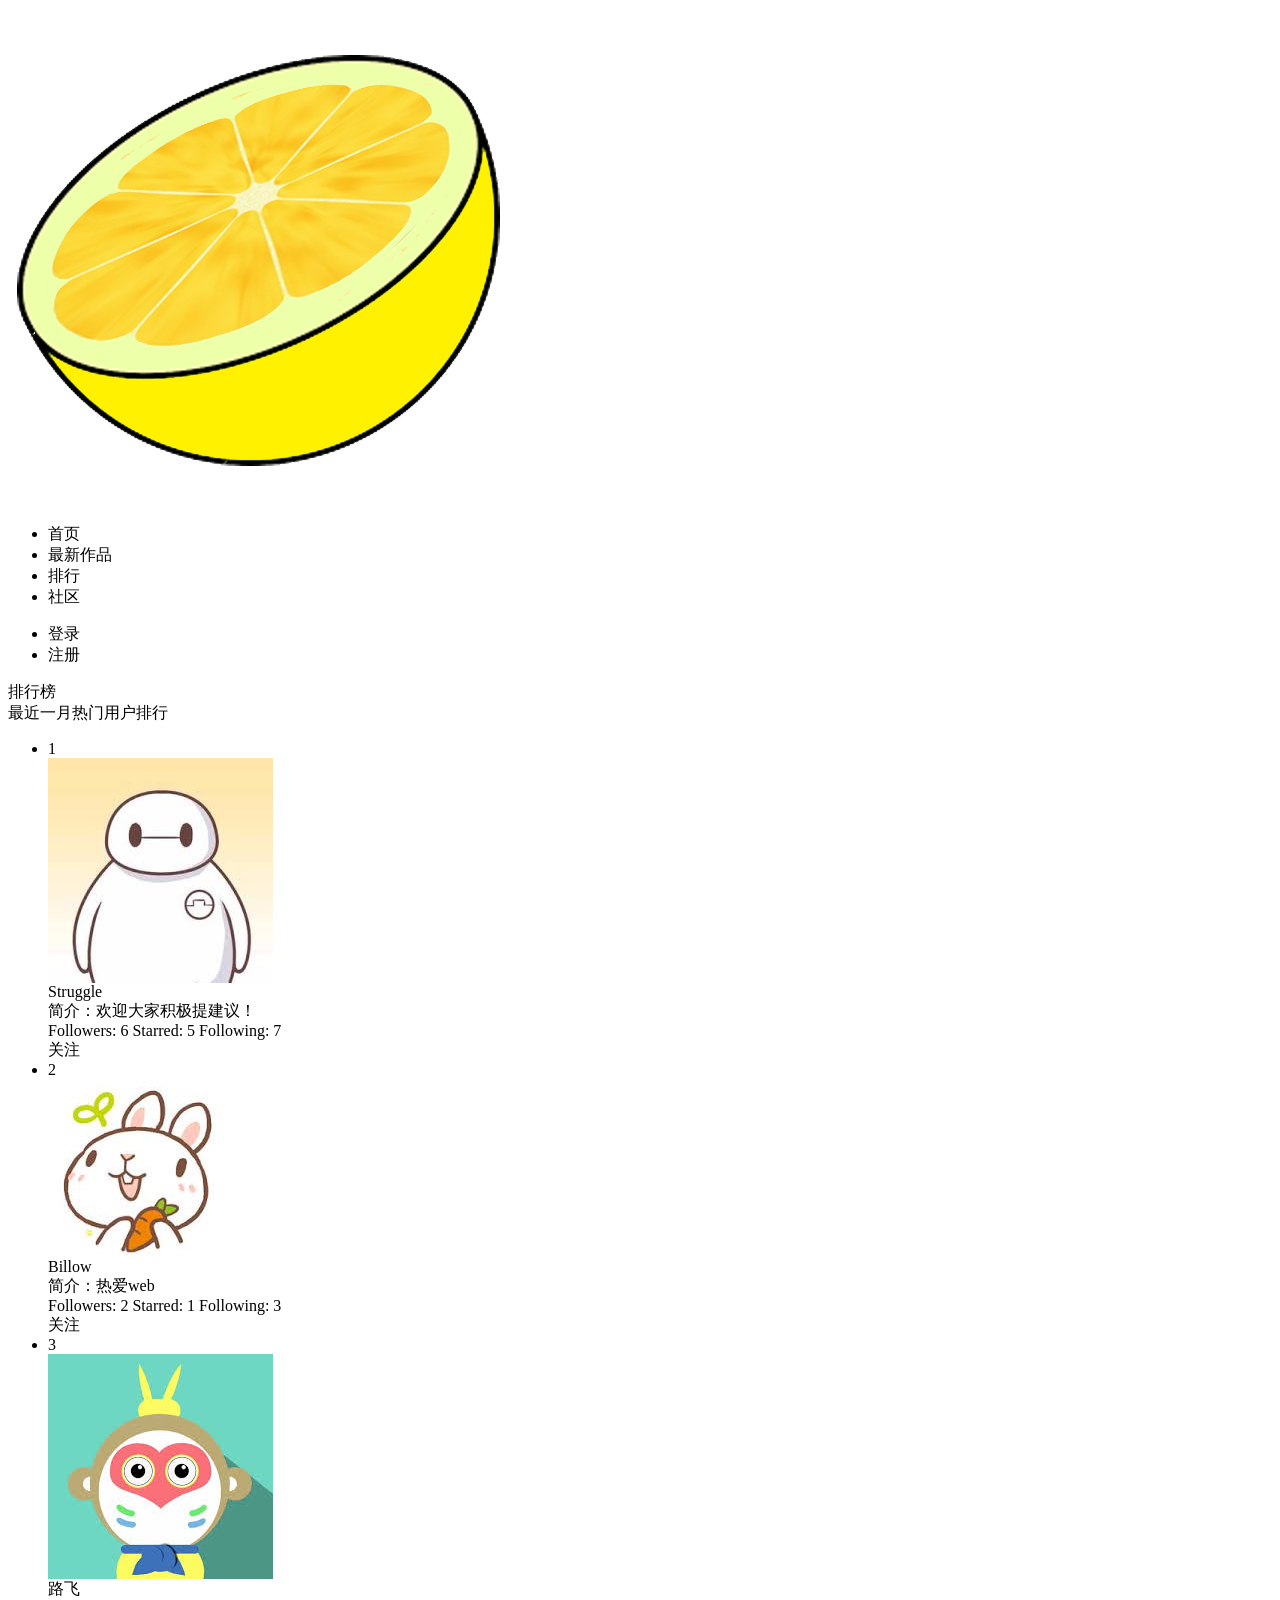
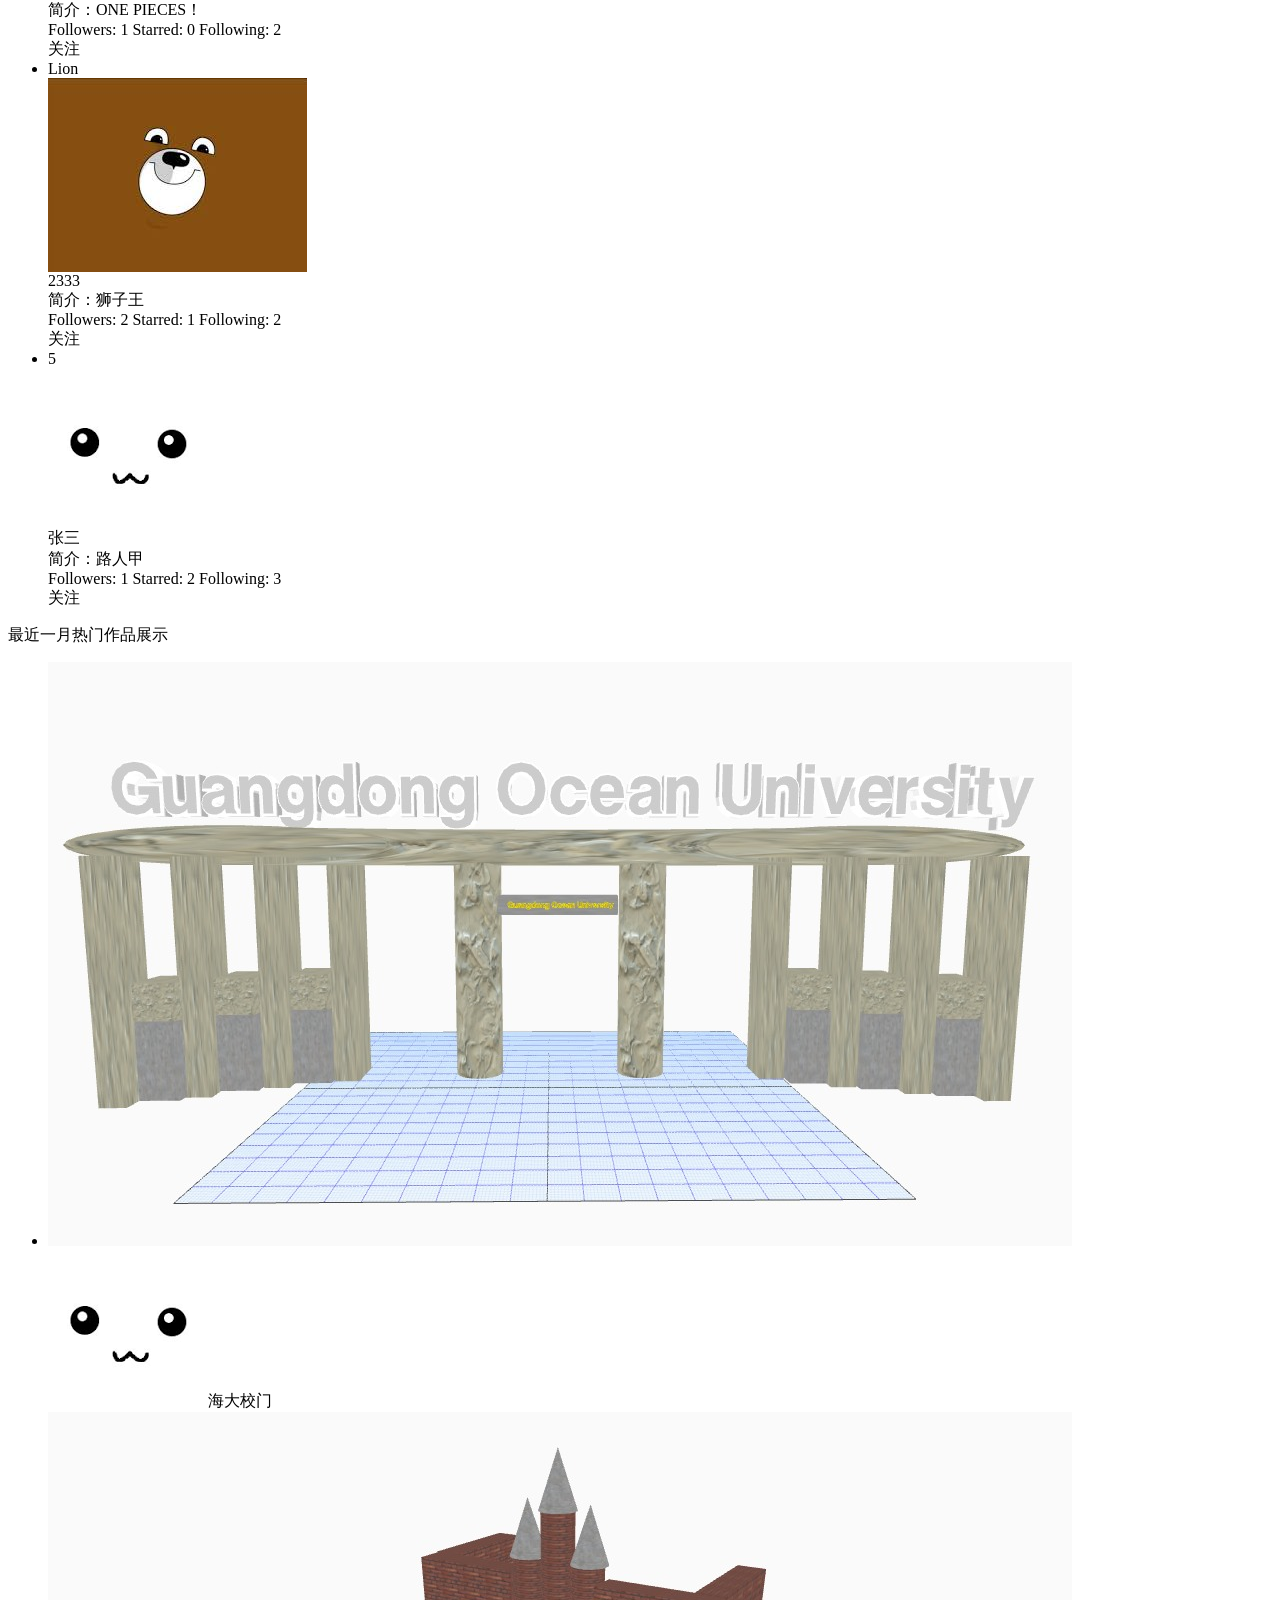
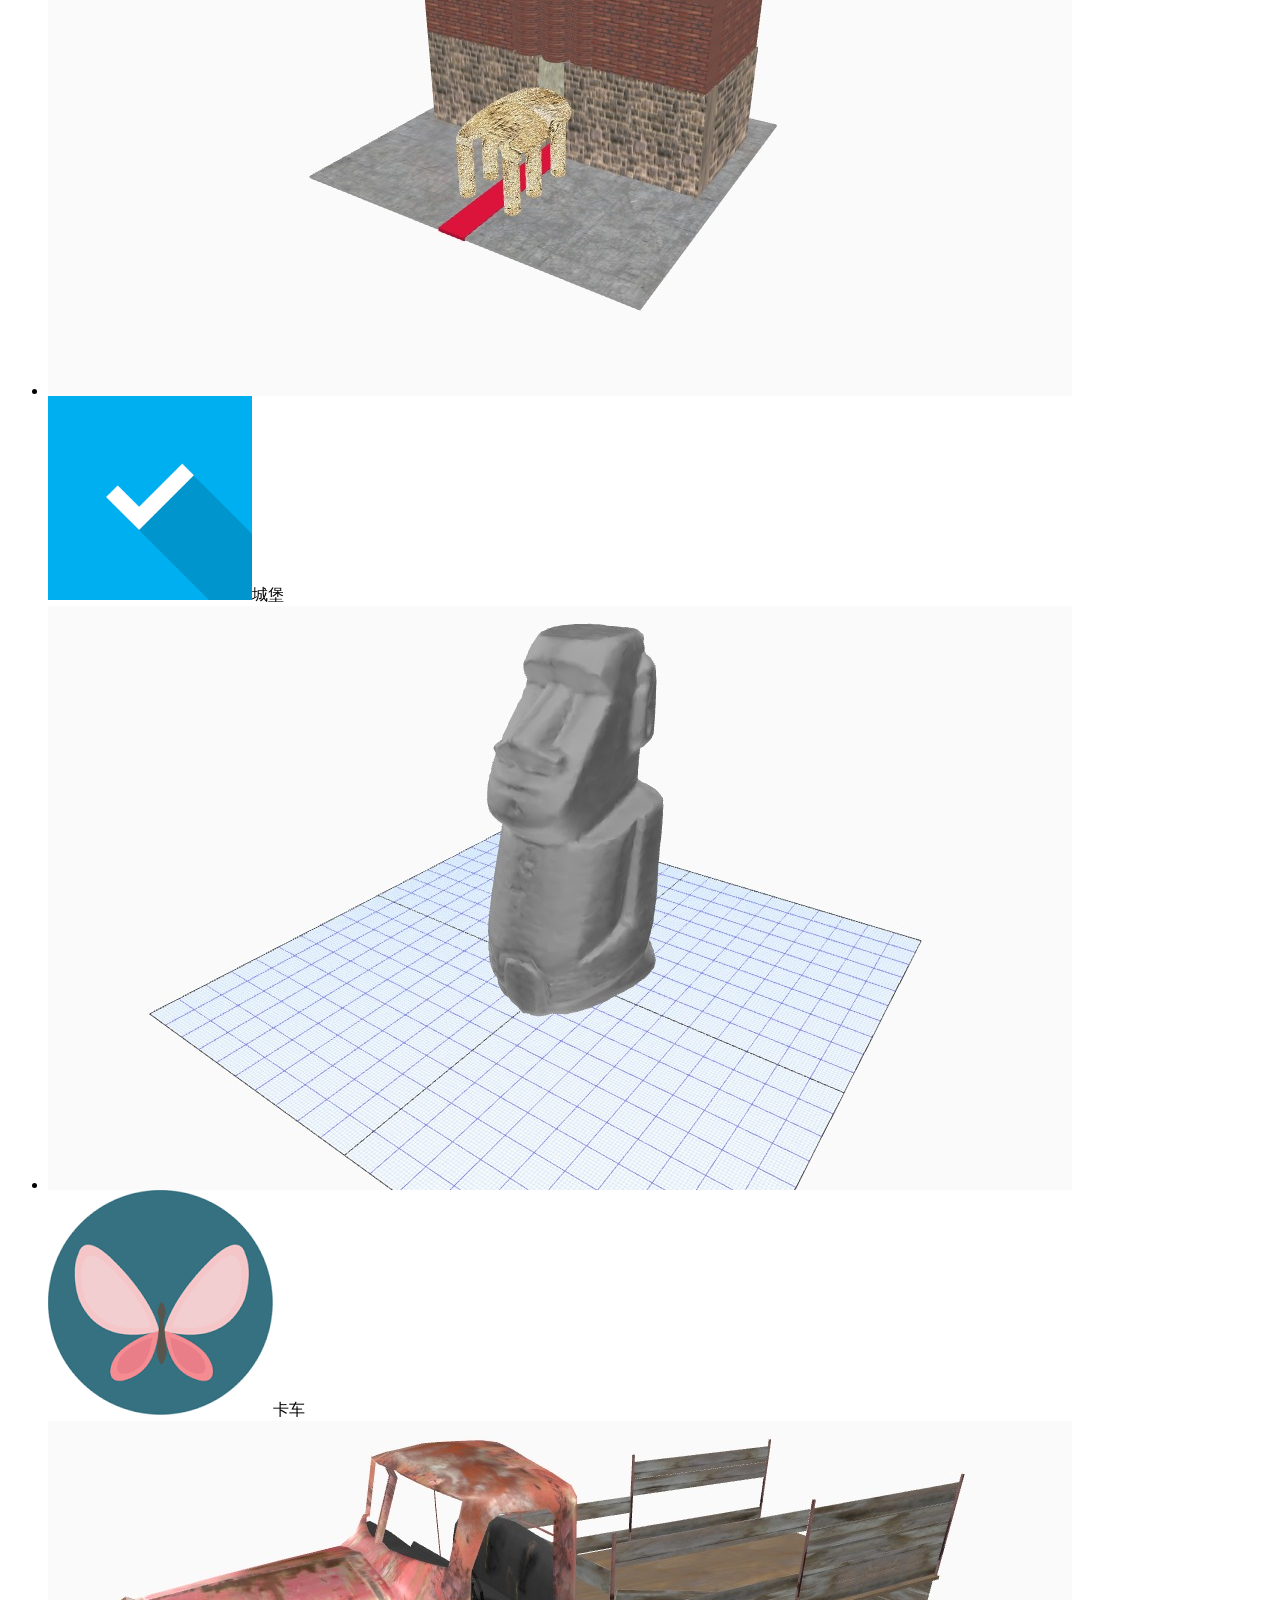
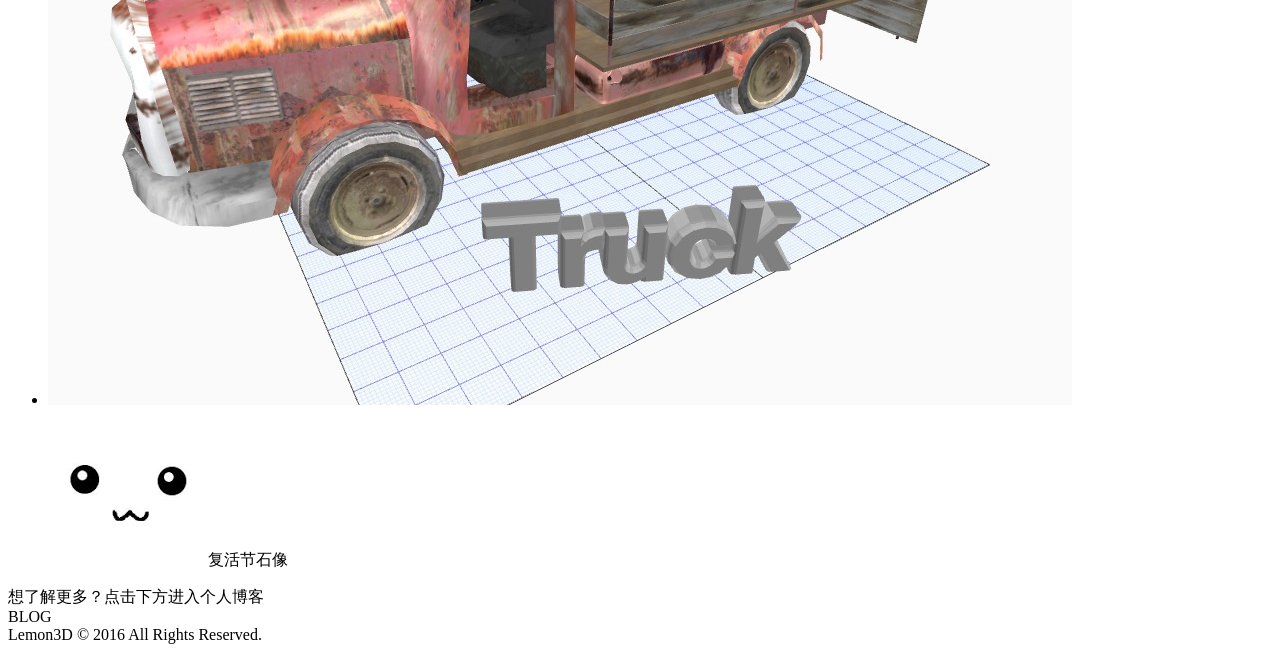
<file: index/popular.html>
<body>

<div id="index-nav">
    <div class="nav-logo"><img src="/assets/images/icon/Lemon3D.png" alt=""></div>
    <ul class="nav-item-list-left">
    	<li class="nav-item">首页</li>
    	<li class="nav-item">最新作品</li>
    	<li class="nav-item">排行</li>
    	<li class="nav-item">社区</li>
    </ul>
    <ul class="nav-item-list-right">
    	<li class="nav-item">登录</li>
    	<li class="nav-item">注册</li>
    </ul>
    </div>
</div>

<div id="user-info">
	<div id="user-name">排行榜 
	</div>
</div>

<div id="user-list">
	<div class="title">最近一月热门用户排行</div>
	<ul>
		<li class="user">
			<div class="col1"><span>1</span></div>
			<div class="col2"><img src="/assets/images/head/head01.jpg" alt=""></div>
			<div class="col3">
				<div class="name">Struggle</div>
				<div class="details">简介：欢迎大家积极提建议！</div>
				<div class="message">
					<span>Followers: 6</span>
					<span>Starred: 5</span>
					<span>Following: 7</span>
				</div>
			</div>
			<div class="col4"><span>关注</span></div>
		</li>
		<li class="user">
			<div class="col1"><span>2</span></div>
			<div class="col2"><img src="/assets/images/head/head02.jpg" alt=""></div>
			<div class="col3">
				<div class="name">Billow</div>
				<div class="details">简介：热爱web</div>
				<div class="message">
					<span>Followers: 2</span>
					<span>Starred: 1</span>
					<span>Following: 3</span>
				</div>
			</div>
			<div class="col4"><span>关注</span></div>
		</li>
		<li class="user">
			<div class="col1"><span>3</span></div>
			<div class="col2"><img src="/assets/images/head/head03.jpg" alt=""></div>
			<div class="col3">
				<div class="name">路飞</div>
				<div class="details">简介：ONE PIECES！</div>
				<div class="message">
					<span>Followers: 1</span>
					<span>Starred: 0</span>
					<span>Following: 2</span>
				</div>
			</div>
			<div class="col4"><span>关注</span></div>
		</li>
		<li class="user">
			<div class="col1"><span>Lion</span></div>
			<div class="col2"><img src="/assets/images/head/head04.jpg" alt=""></div>
			<div class="col3">
				<div class="name">2333</div>
				<div class="details">简介：狮子王</div>
				<div class="message">
					<span>Followers: 2</span>
					<span>Starred: 1</span>
					<span>Following: 2</span>
				</div>
			</div>
			<div class="col4"><span>关注</span></div>
		</li>
		<li class="user">
			<div class="col1"><span>5</span></div>
			<div class="col2"><img src="/assets/images/head/head1.png" alt=""></div>
			<div class="col3">
				<div class="name">张三</div>
				<div class="details">简介：路人甲</div>
				<div class="message">
					<span>Followers: 1</span>
					<span>Starred: 2</span>
					<span>Following: 3</span>
				</div>
			</div>
			<div class="col4"><span>关注</span></div>
		</li>

	</ul>
</div>
<div id="index-page3">
	<div class="title">最近一月热门作品展示</div>
	<div class="product-list">
		<ul>
			<li>
				<div class="content"><img src="/assets/images/product/product01.jpg" alt=""></div>
				<div class="name"><span class="left"><img src="/assets/images/head/head1.png" alt=""></span><span class="right">海大校门</span></div>
			</li>
			<li>
				<div class="content"><img src="/assets/images/product/product02.jpg" alt=""></div>
				<div class="name"><span class="left"><img src="/assets/images/head/head2.png" alt=""></span><span class="right">城堡</span></div>
			</li>
			<li>
				<div class="content"><img src="/assets/images/product/product03.jpg" alt=""></div>
				<div class="name"><span class="left"><img src="/assets/images/head/head3.png" alt=""></span><span class="right">卡车</span></div>
			</li>
			<li>
				<div class="content"><img src="/assets/images/product/product04.jpg" alt=""></div>
				<div class="name"><span class="left"><img src="/assets/images/head/head1.png" alt=""></span><span class="right">复活节石像</span></div>
			</li>
		</ul>



	</div>
</div>
<div id="index-page4">
	<div class="left">
		<div>想了解更多？点击下方进入个人博客</div>
		<span class="btn">BLOG</span>
	</div>
	<div class="bottom">
		Lemon3D © 2016  All Rights Reserved.
	</div>
</div>

</body>
</file>
